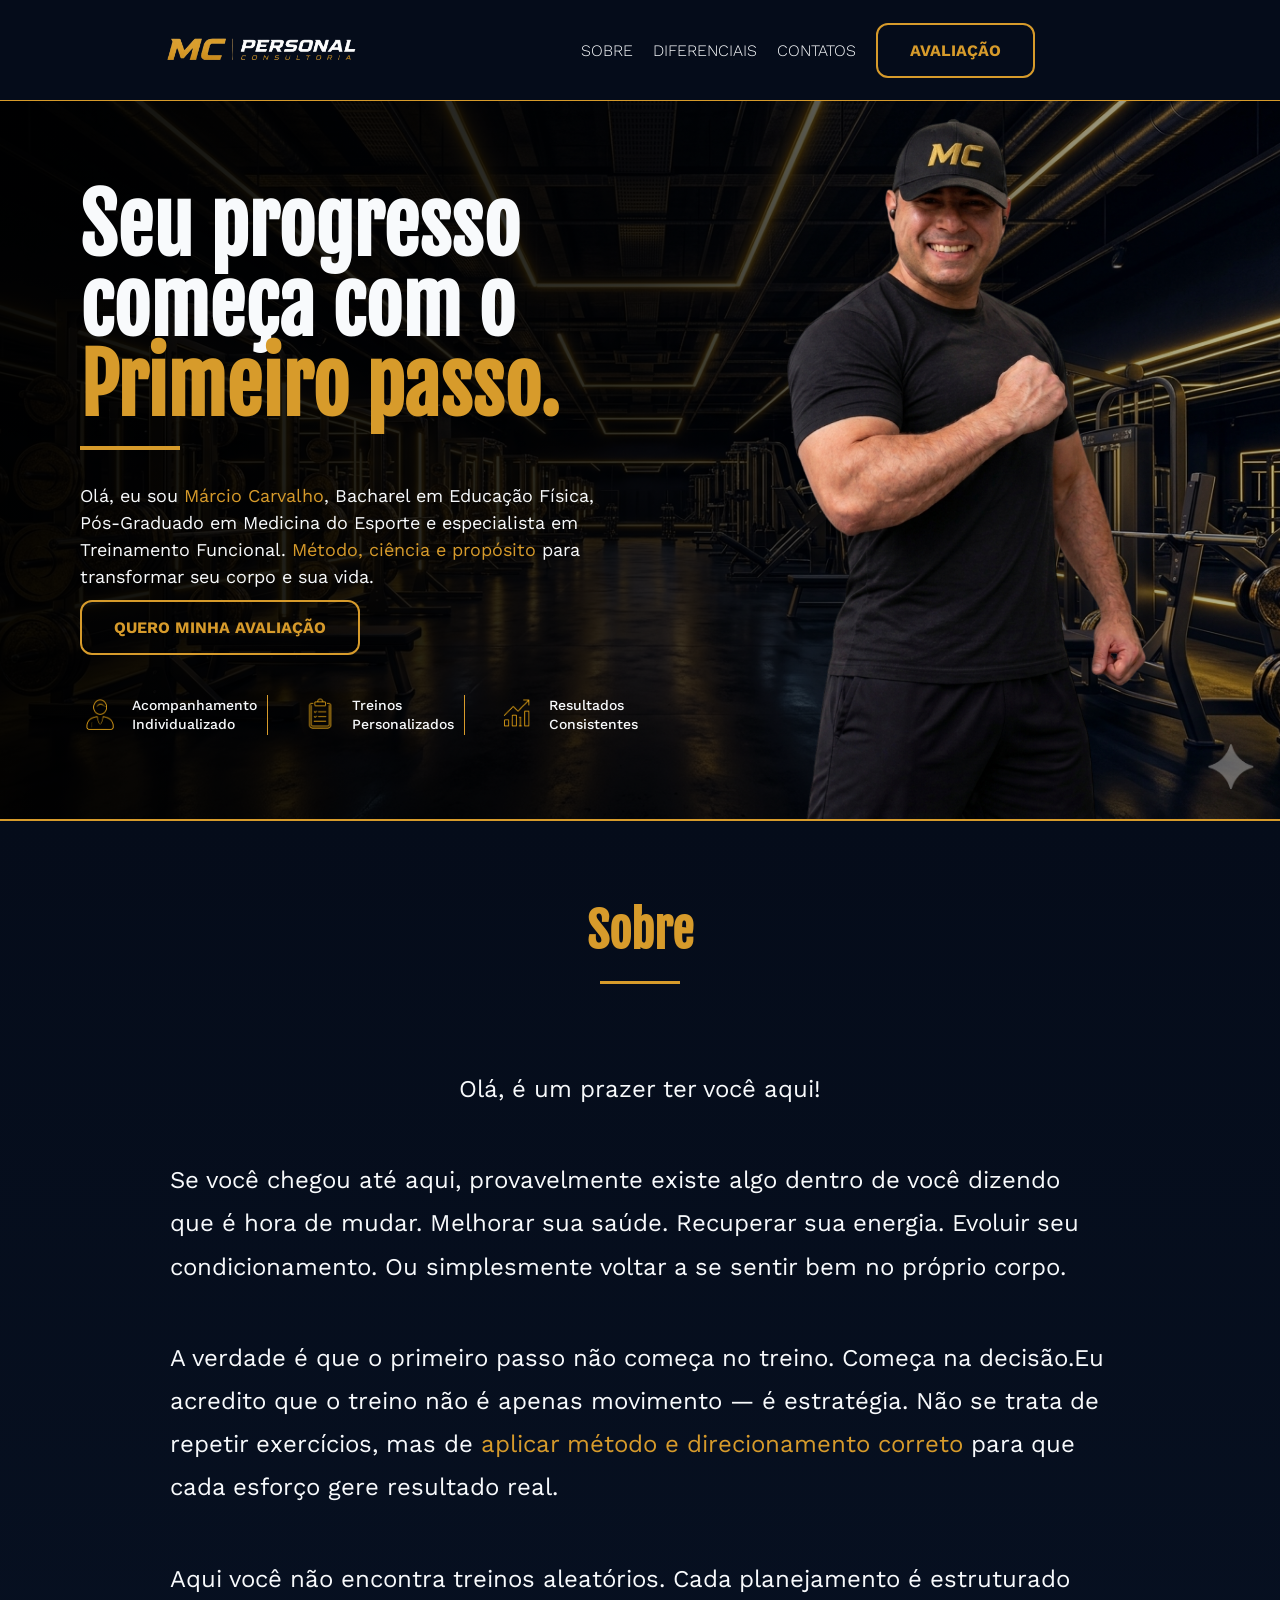
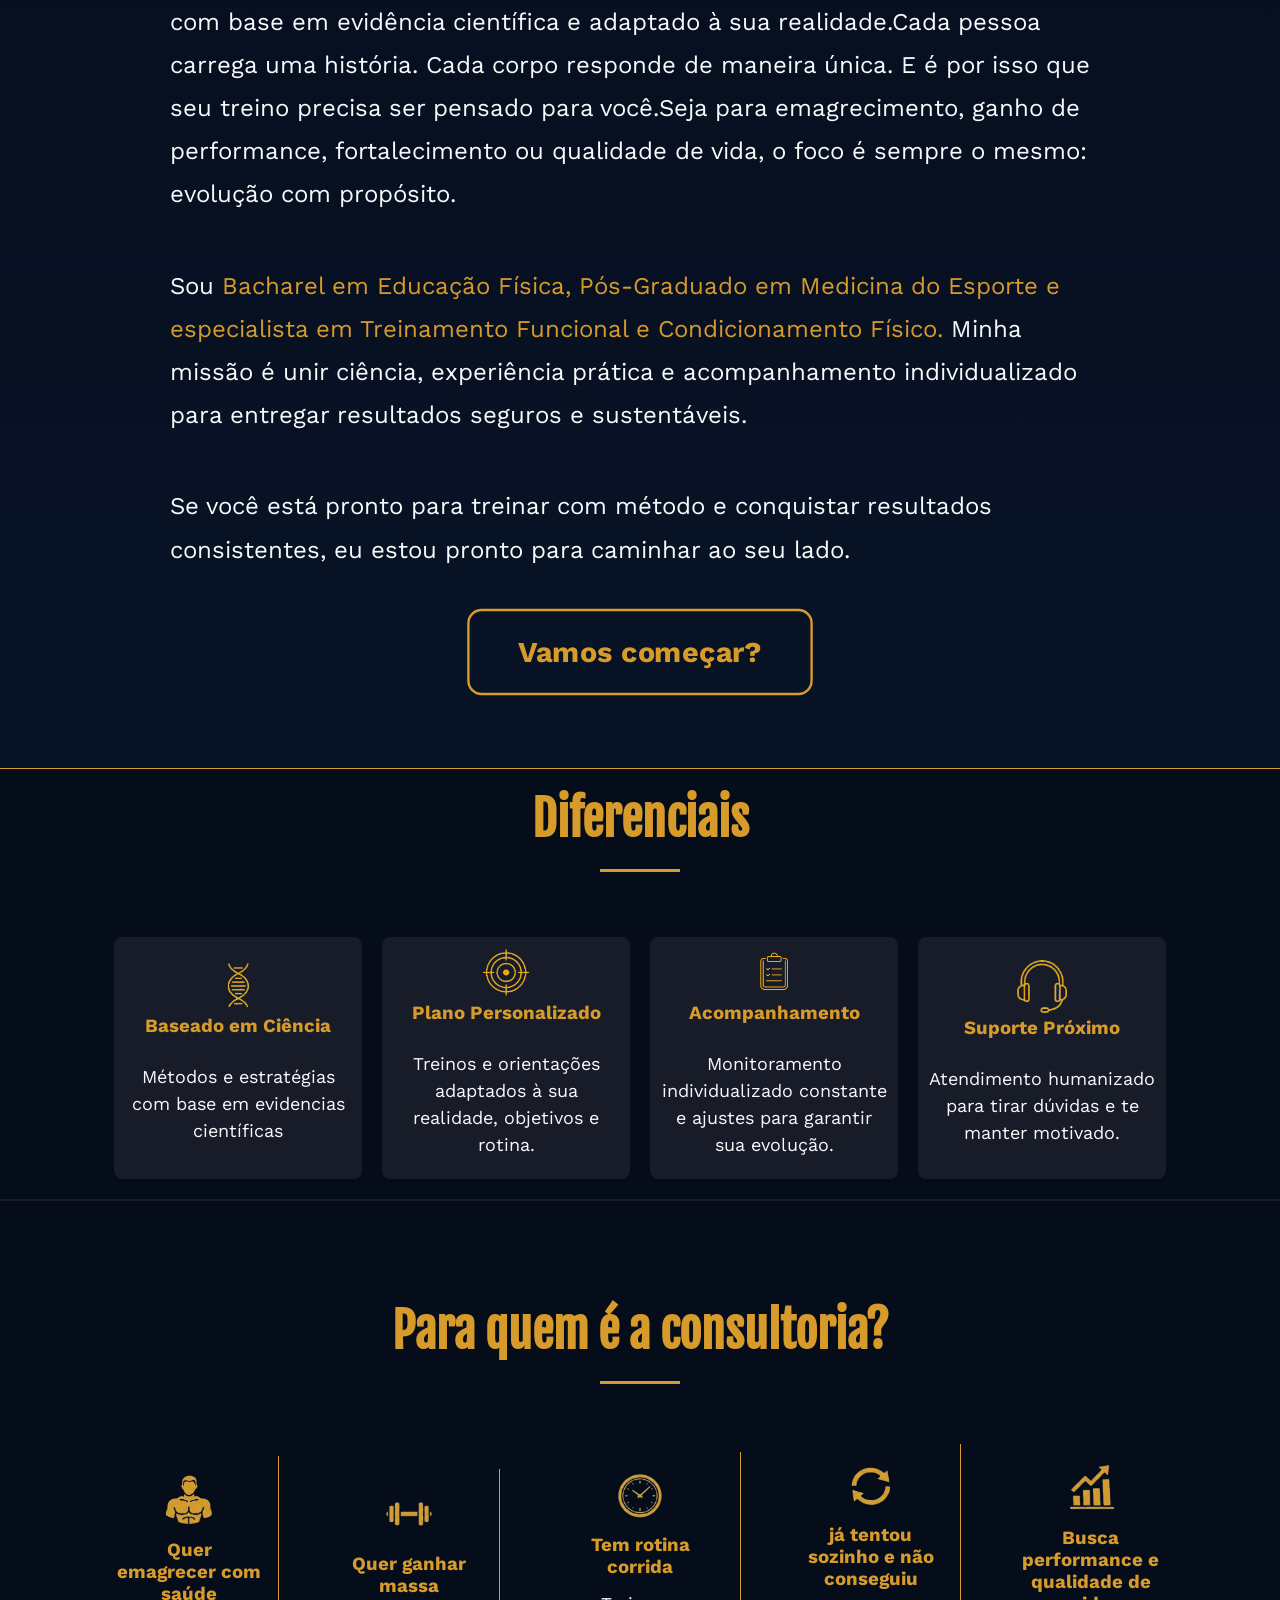
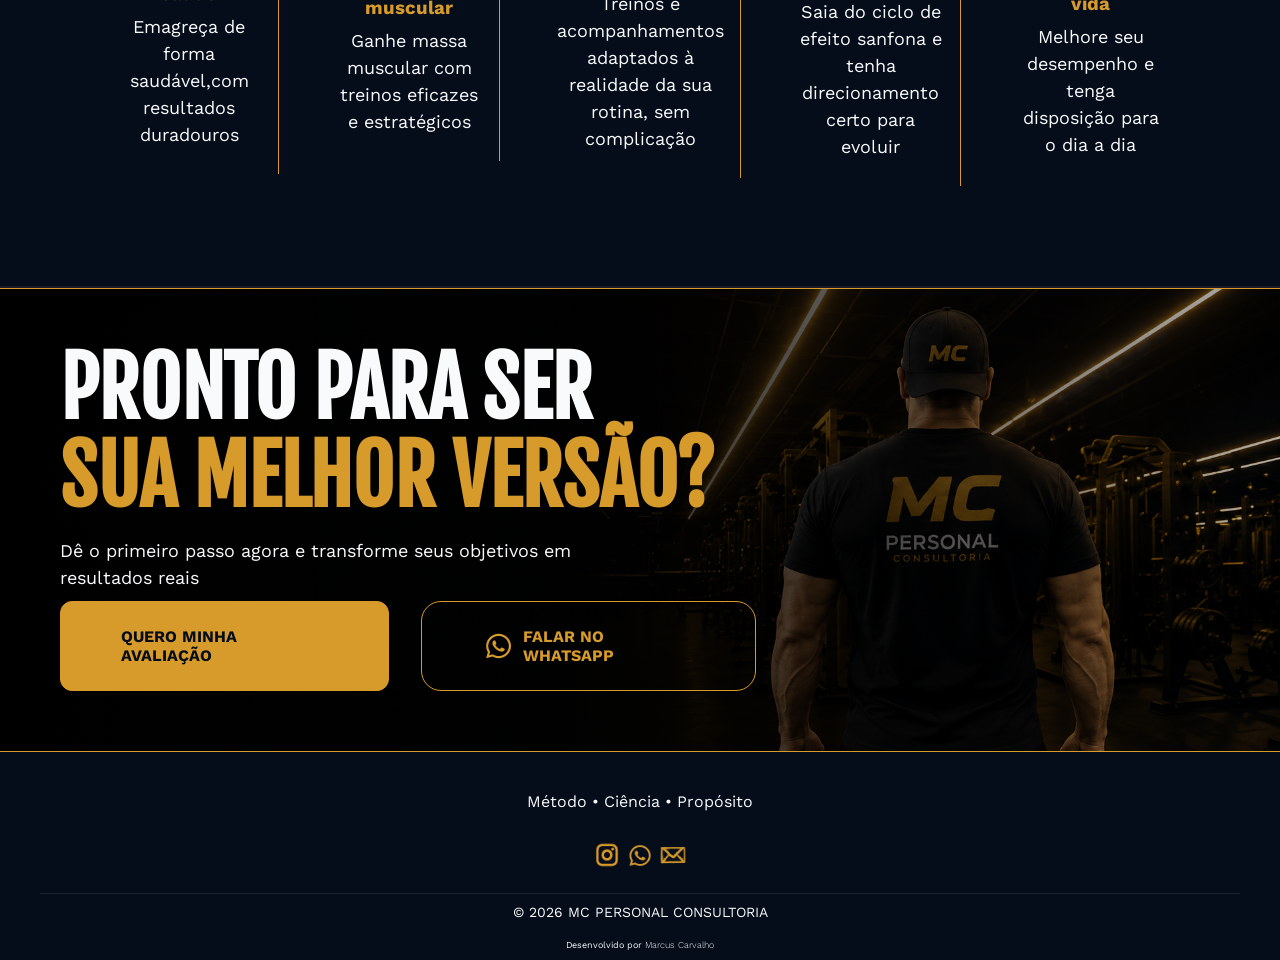
<file: index.html>
<!DOCTYPE html>
<html lang="pt-br">
    <head>
        <meta charset="UTF-8">
        <meta name="viewport" content="width=device-width, initial-scale=1.0">
        <meta name="description" content="Seu acompanhamento fitness personalizado. Venha conhecer nossos serviços e alcance seus objetivos com a MC Personal Consultoria.">
        <meta property="og:title" content="Site oficial - MC Personal Consultoria">
        <meta property="og:description" content="Seu acompanhamento fitness personalizado. Venha conhecer nossos serviços e alcance seus objetivos com a MC Personal Consultoria.">
        <meta property="og:image" content="assets/logo.png">

        <link rel="icon" href="assets/icon.png" type="image/x-icon">
        <link rel="stylesheet" href="css/index.css">
        <title>MC Personal Consultoria</title>
    </head>
    
    <body id="top">
        <header>
            <a href="#top" title="Voltar ao topo">
                <img src="assets/logo.png" alt="Logo da MC Personal Consultoria" class="logo">
            </a>
            <nav class="navbar">            
                <ul class="nav-links">
                    <li><a href="#sobre" title="Navegar ate seção sobre">SOBRE</a></li>
                    <li><a href="#diferencial" title="Navegar ate seção de diferenciais">DIFERENCIAIS</a></li>
                    <li><a href="#contatos" title="Navegar ate seção Contatos">CONTATOS</a></li>
                    <li><a class="cta-header" href="form.html" target="_blank" title="Vai até o formulário para avaliação ">AVALIAÇÃO</a> </li>
                </ul> 
                <button class="menu-toggle">
                    <img src="assets/menu.png" alt="menu" class="menu-hamburguer">
                </button>           
            </nav>
        </header>
        
        <main>
            
            <section id="hero" class="hero">
                <div class="hero-container">
                    <div class="hero-content">
                        <h1>Seu progresso começa com o <span class="destaque">Primeiro passo.</span></h1>
                        <span class="line"></span>
                        <p class="index-text">
                            Olá, eu sou <span class="destaque">Márcio Carvalho</span>, Bacharel em Educação Física, Pós-Graduado em Medicina do Esporte e especialista em Treinamento Funcional. <span class="destaque">Método, ciência e propósito</span> para transformar seu corpo e sua vida.
                        </p>
                        <a class="cta" href="form.html" target="_blank">QUERO MINHA AVALIAÇÃO</a> 
                        <div class="benefits">

                            <div class="benefit">
                                <img src="assets/individual.png" alt="Acompanhamento Individualizado">
                                <h3>Acompanhamento Individualizado</h3>
                            </div>

                            <div class="benefit">
                                <img src="assets/personalizado.png" alt="Treinos Personalizados">
                                <h3>Treinos Personalizados</h3>
                            </div>

                            <div class="benefit">
                                <img src="assets/Resultado.png" alt="Resultados Consistentes">
                            <h3>Resultados Consistentes</h3>
                            </div>

                        </div>
                    </div>
                    <div class="hero-image">
                        <img src="assets/personal.png" alt="Imagem de destaque do site">
                    </div>
                </div>    
            </section>
            
            <section id="sobre" class="about">
                <div class="about-container">
                    <h2>Sobre</h2>
                    <p class="index-text"> Olá, é um prazer ter você aqui! </p>
                    <p class="index-text">Se você chegou até aqui, provavelmente existe algo dentro de você dizendo que é hora de mudar. Melhorar sua saúde. Recuperar sua energia. Evoluir seu condicionamento. Ou simplesmente voltar a se sentir bem no próprio corpo.</p>
                    <p class="index-text">A verdade é que o primeiro passo não começa no treino. Começa na decisão.Eu acredito que o treino não é apenas movimento — é estratégia. Não se trata de repetir exercícios, mas de <span class="destaque">aplicar método e direcionamento correto</span> para que cada esforço gere resultado real.</p>
                    <p class="index-text">Aqui você não encontra treinos aleatórios. Cada planejamento é estruturado com base em evidência científica e adaptado à sua realidade.Cada pessoa carrega uma história. Cada corpo responde de maneira única. E é por isso que seu treino precisa ser pensado para você.Seja para emagrecimento, ganho de performance, fortalecimento ou qualidade de vida, o foco é sempre o mesmo: evolução com propósito.</p>
                    <p class="index-text">Sou <span class="destaque">Bacharel em Educação Física, Pós-Graduado em Medicina do Esporte e especialista em Treinamento Funcional e Condicionamento Físico.</span> Minha missão é unir ciência, experiência prática e acompanhamento individualizado para entregar resultados seguros e sustentáveis.</span></p>
                    <p class="index-text">Se você está pronto para treinar com método e conquistar resultados consistentes, eu estou pronto para caminhar ao seu lado.</p>
                </div>
                <div class="about-cta">
                    <a class="cta cta-about" href="form.html" target="_blank">Vamos começar?</a>
                </div>
            </section>
            <section id="diferencial" class="differential">
                <div class="differential-container">
                    <h2>Diferenciais</h2>
                    <div class="differential-grid">
                        <div class="differential-card">
                            <div class="differential-icons"> <img class="differential-img" src="assets/DNA.png"></div>
                            <h3>Baseado em Ciência</h3>
                            <p class="index-text">Métodos e estratégias com base em evidencias científicas</p>
                        </div>
                        <div class="differential-card">
                            <div class="differential-icons"> <img class="differential-img" src="assets/alvo.png"></div>
                            <h3>Plano Personalizado</h3>
                            <p class="index-text">Treinos e orientações adaptados à sua realidade, objetivos e rotina.</p>
                        </div>
                        <div class="differential-card">
                            <div class="differential-icons"> <img class="differential-img" src="assets/personalizado.png"></div>
                            <h3>Acompanhamento</h3>
                            <p class="index-text">Monitoramento individualizado constante e ajustes para garantir sua evolução.</p>
                        </div>
                        <div class="differential-card">
                            <div class="differential-icons"> <img class="differential-img" src="assets/headset.png"></div>
                            <h3>Suporte Próximo</h3>
                            <p class="index-text">Atendimento humanizado para tirar dúvidas e te manter motivado.</p>
                        </div>
                    </div>
                </div>
            </section>
            <section class="who">
                <div class="who-container">
                    <h2>Para quem é a consultoria?</h2>
                </div>
                <div class="who-grid">
                    <div class="who-cards">
                        <div class="who-icons"><img class="who-img" src="assets/trainer.png"></div>
                        <h3>Quer emagrecer com saúde</h3>
                        <p class="index-text">Emagreça de forma saudável,com resultados duradouros</p>
                    </div>
                    <div class="who-cards">
                        <div class="who-icons"><img class="who-img" src="assets/halter.png"></div>
                        <h3>Quer ganhar massa muscular</h3>
                        <p class="index-text">Ganhe massa muscular com treinos eficazes e estratégicos</p>
                    </div>
                    <div class="who-cards">
                        <div class="who-icons"><img class="who-img" src="assets/clocker.png"></div>
                        <h3>Tem rotina corrida</h3>
                        <p class="index-text">Treinos e acompanhamentos adaptados à realidade da sua rotina, sem complicação</p>
                    </div>
                    <div class="who-cards">
                        <div class="who-icons"><img class="who-img" src="assets/redoing.png"></div>
                        <h3>já tentou sozinho e não conseguiu</h3>
                        <p class="index-text">Saia do ciclo de efeito sanfona e tenha direcionamento certo para evoluir</p>
                    </div>
                    <div class="who-cards">
                        <div class="who-icons"><img class="who-img" src="assets/graph.png"></div>
                        <h3>Busca performance e qualidade de vida</h3>
                        <p class="index-text">Melhore seu desempenho e tenga disposição para o dia a dia</p>
                    </div>
                </div>

            </section>
            <section class="CTAfinal" id="contatos">
                <div class="CTAfinal-container">
                   <h3 class="ctafinal-title">PRONTO PARA SER <span class="destaque">SUA MELHOR VERSÃO?</span></h3>
                   <p class="index-text">Dê o primeiro passo agora e transforme seus objetivos em resultados reais</p> 
                   <div class="ctafinal-button">
                        <a class="principal-button" href="form.html">QUERO MINHA AVALIAÇÃO</a>
                        <a class="secondary-button" href="https://wa.me/556181482244"><img src="assets/whatsappOrange.png">FALAR NO WHATSAPP</a>
                   </div>
                </div>
            </section>
        </main>
        <footer>
            <div class="footer-container">
                    <p class="slogan">Método • Ciência • Propósito</p>
                    <div class="footer-social">

                        <a href="https://www.instagram.com/mcpersonalconsultoria/"><img class="footer-icons" src="assets/instagram-orange.png" alt="Instagram"></a>

                        <a href="https://wa.me/556181482244"><img class="footer-icons" src="assets/whatsappOrange.png" alt="WhatsApp"></a>

                        <a href="mailto:mcpersonalconsultoria@gmail.com"><img class="footer-icons" src="assets/emailOrange.png" alt="email"></a>
                    </div>
            </div>
            <p class="devby">© 2026 MC PERSONAL CONSULTORIA </p>
            <p class="dev">Desenvolvido por <a class = "linkdevby" href="https://www.instagram.com/carvalho0mrc/" target="_blank">Marcus Carvalho</a></p>
        </footer>
    </body>
</html>
</file>
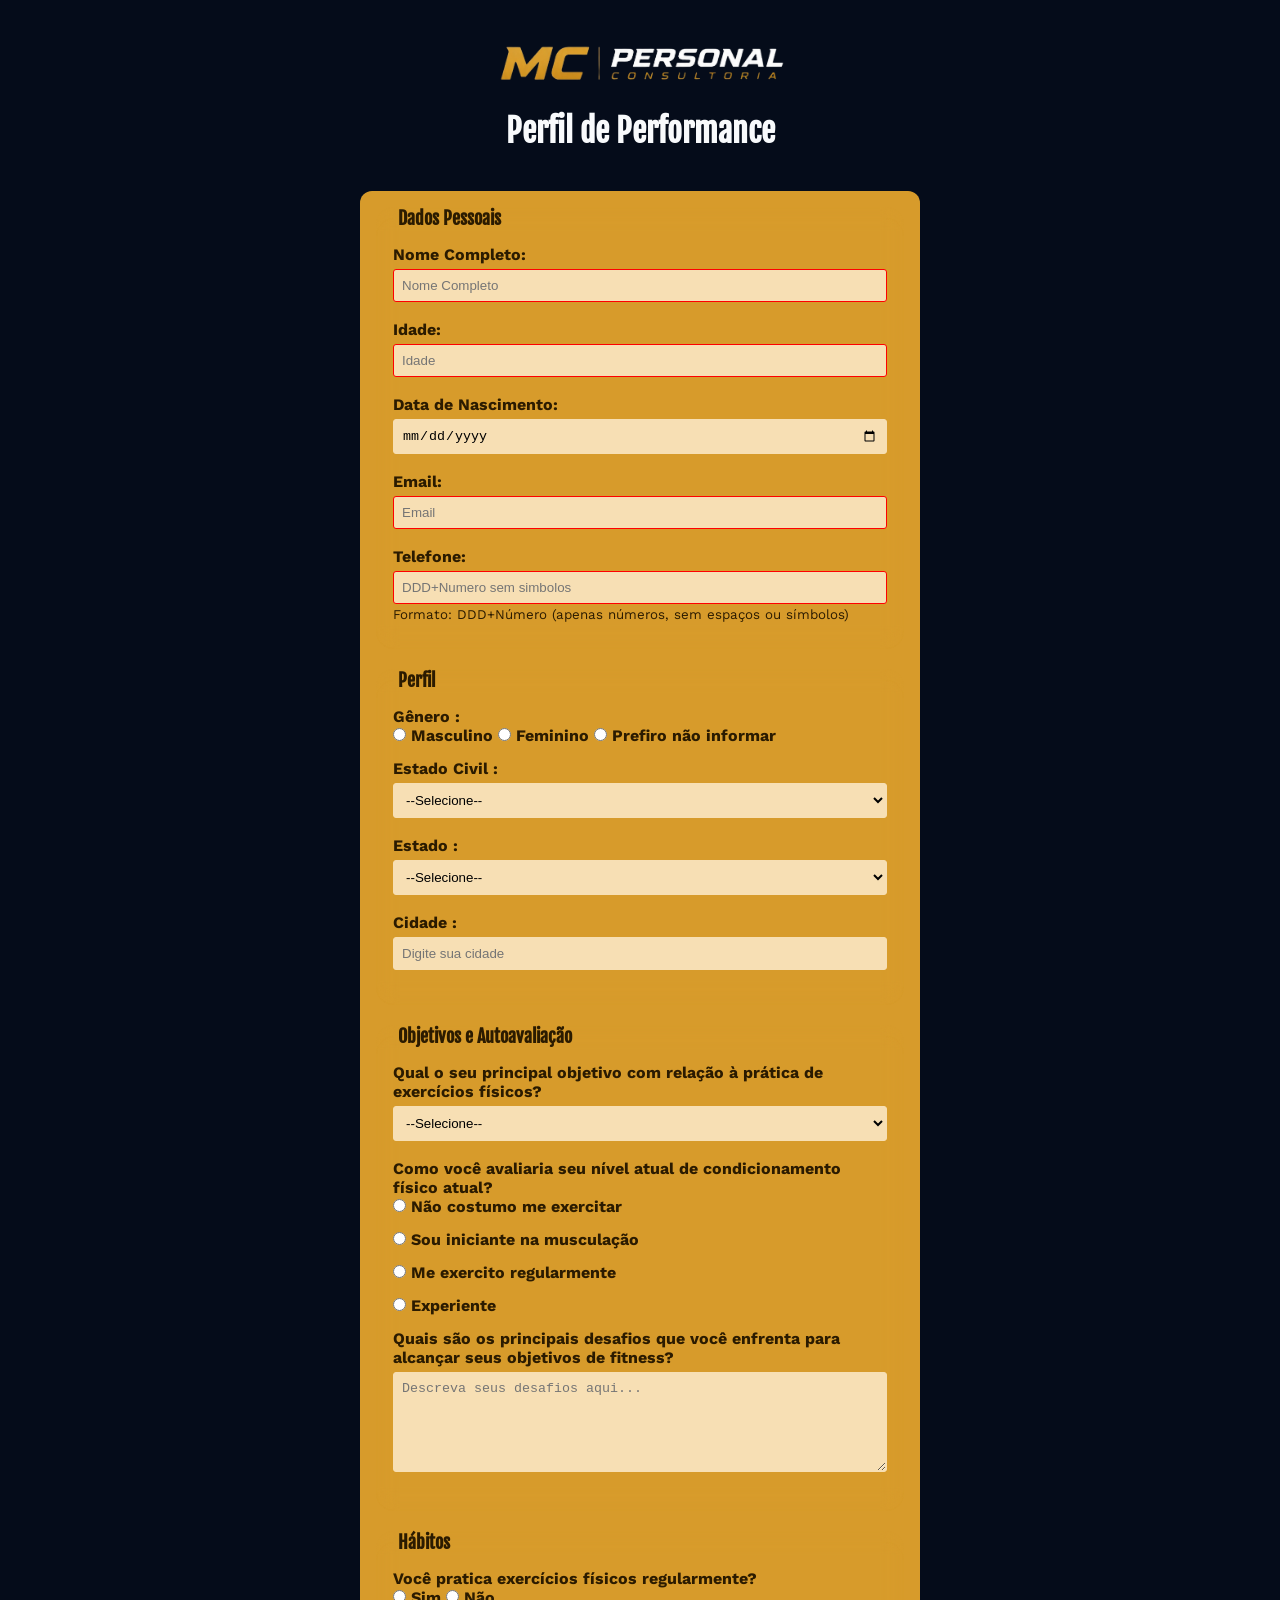
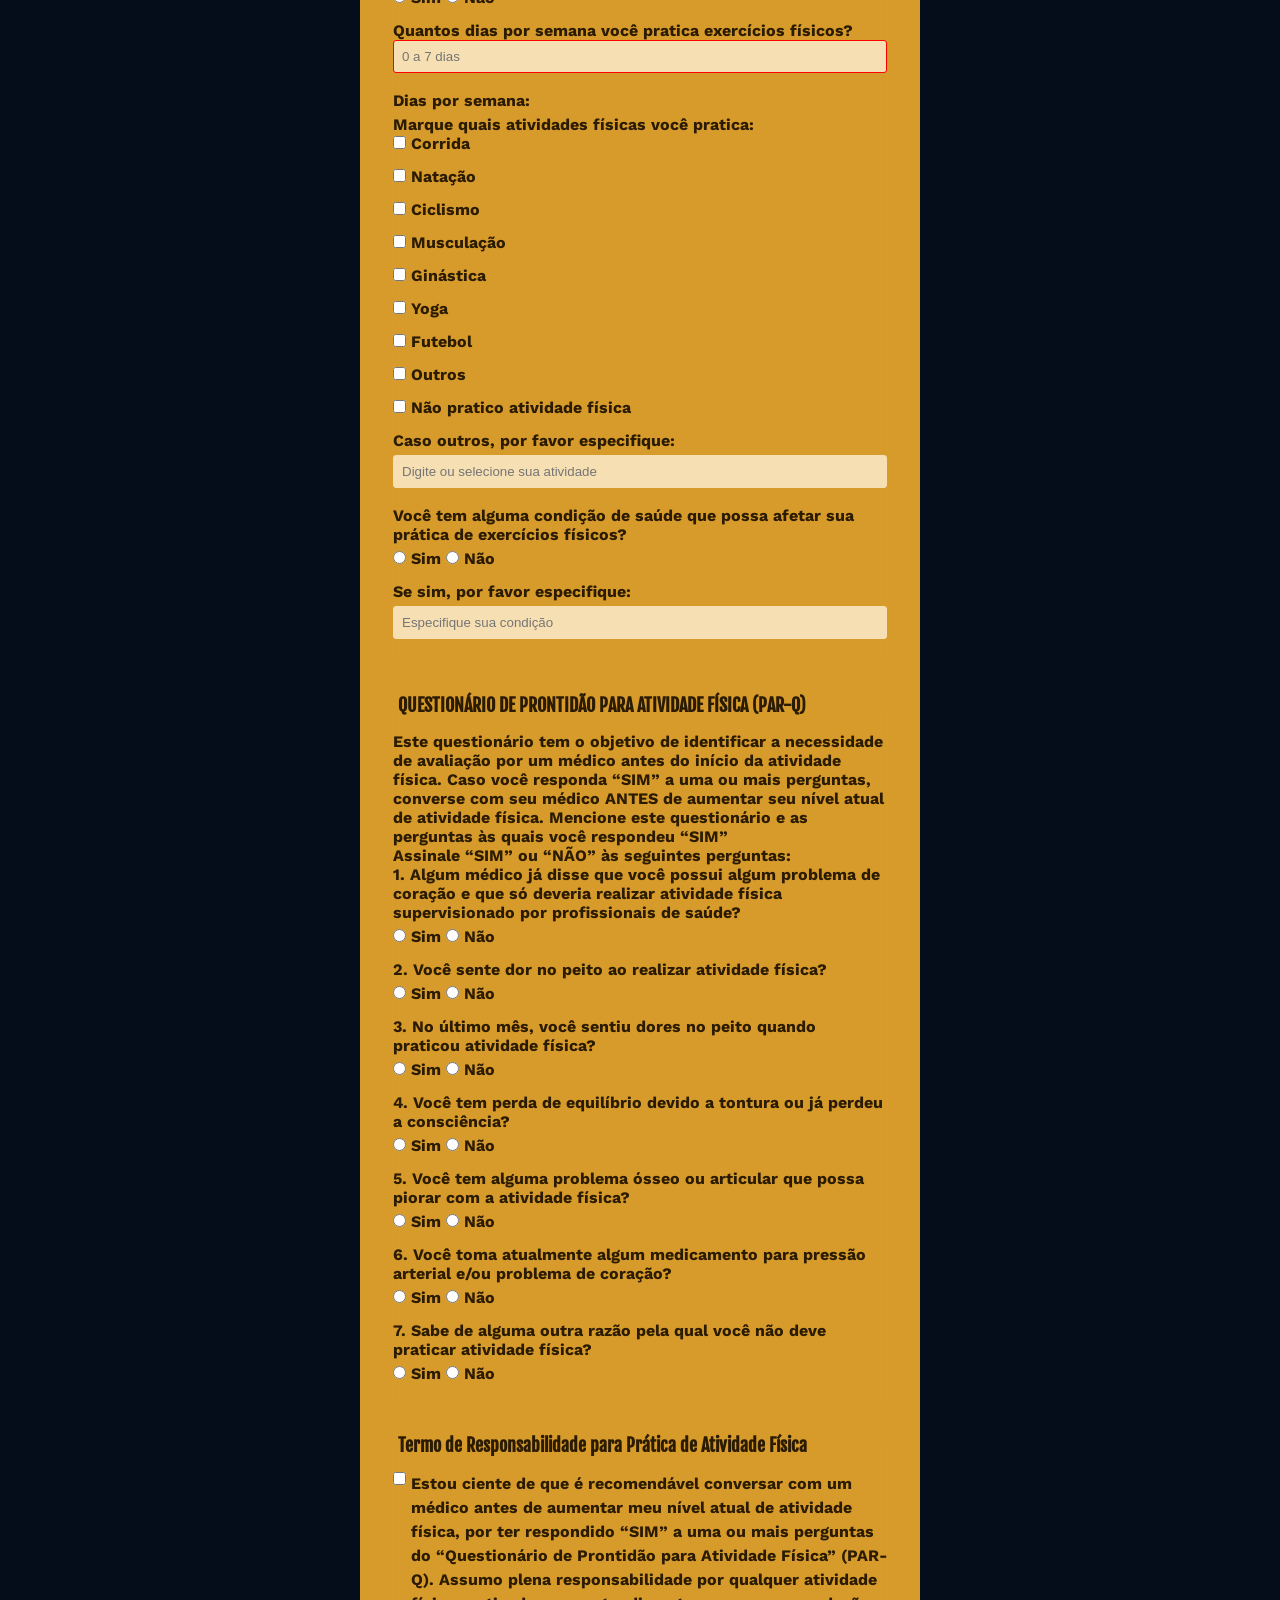
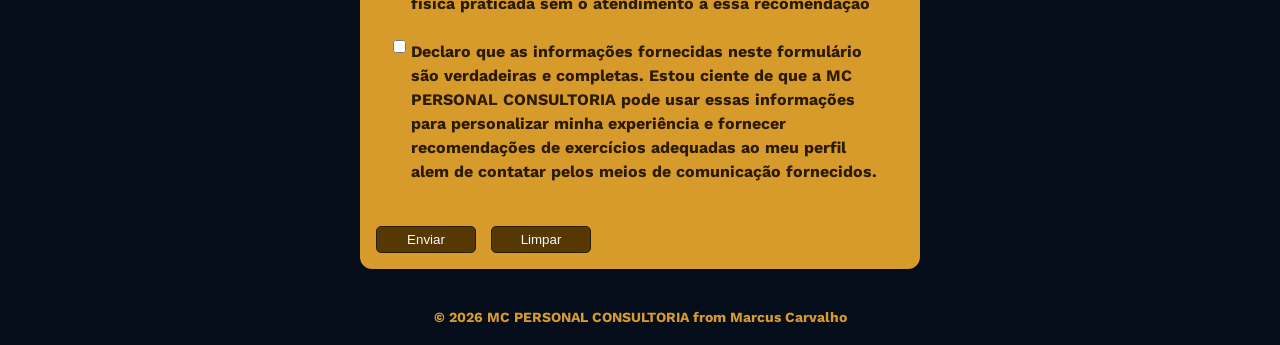
<file: form.html>
<!doctype html>
<html lang="pt-br">
  <head>
    <meta charset="UTF-8" />
    <meta name="viewport" content="width=device-width, initial-scale=1.0" />
    <meta
      name="description"
      content="Formulário de perfil de performance para personalização de treinos e acompanhamento de clientes da MC Personal Consultoria."
    />
    <meta
      property="og:title"
      content="Formulário de Perfil de Performance - MC Personal Consultoria"
    />
    <meta
      property="og:description"
      content="Preencha o formulário para receber recomendações de exercícios personalizadas e acompanhamento especializado."
    />
    <meta property="og:image" content="assets/logo.png" />

    <link rel="icon" href="assets/icon.png" type="image/x-icon" />
    <link rel="stylesheet" href="css/form.css" />
    <title>Formulário MCPC</title>
  </head>
  <body>
    <header>
      <img
        src="assets/logo.png"
        alt="Logo da MC Personal Consultoria"
        class="logo"
      />
      <h1>Perfil de Performance</h1>
    </header>
    <main>
      <form
        action="https://formsubmit.co/marcuscarvalho307@gmail.com"
        method="POST"
      >
        <!-- method get pega os dados e envia na URL. o methodo post envia os dados como um reader em requisição ao backend --><input
          type="hidden"
          name="_template"
          value="table"
        />
        <input type="hidden" name="_subject" value="Novo lead MC Personal" />
        <input type="hidden" name="_captcha" value="false" />
        <input
          type="hidden"
          name="_next"
          value="https://marcuscvl.github.io/Forms-de-pesquisa-mcpersonal/success.html"
        />
        <fieldset>
          <legend>Dados Pessoais</legend>
          <label for="name">Nome Completo:</label>
          <input
            id="name"
            type="text"
            name="Nome"
            placeholder="Nome Completo"
            required
          />

          <br />
          <label for="age">Idade:</label>
          <input
            id="age"
            type="number"
            name="Idade"
            placeholder="Idade"
            min="15"
            max="100"
            required
          />

          <br />
          <label for="birth">Data de Nascimento:</label>
          <input id="birth" type="date" name="Data-de-Nascimento" />

          <br />
          <label for="email">Email:</label>
          <input
            id="email"
            type="email"
            name="Email-usuario"
            placeholder="Email"
            required
          />

          <br />
          <label for="phoneNumber">Telefone:</label>
          <input
            id="phoneNumber"
            type="tel"
            name="Telefone"
            placeholder="DDD+Numero sem simbolos"
            pattern="[0-9]{11}"
            required
            aria-describedby="phonehelp"
          />
          <small id="phonehelp"
            >Formato: DDD+Número (apenas números, sem espaços ou
            símbolos)</small
          >
        </fieldset>
        <fieldset>
          <legend>Perfil</legend>
          <p>Gênero :</p>
          <input
            id="masc"
            type="radio"
            name="genero"
            value="masculino"
            required
          />
          <label for="masc">Masculino</label>

          <input id="fem" type="radio" name="genero" value="feminino" />
          <label for="fem">Feminino</label>

          <input
            id="notInformed"
            type="radio"
            name="genero"
            value="notInformed"
          />
          <label for="notInformed">Prefiro não informar</label>
          <br />

          <label for="status">Estado Civil :</label>
          <select id="status" name="estado-civil">
            <option value="null">--Selecione--</option>
            <option value="Casado">Casado</option>
            <option value="Solteiro">Solteiro</option>
            <option value="Divorciado">Divorciado</option>
            <option value="casado">União estavel</option>
          </select>

          <br />
          <label for="state">Estado :</label>

          <select id="state" name="estado-residencia" required>
            <option value="null">--Selecione--</option>
            <option value="acre">Acre</option>
            <option value="alagoas">Alagoas</option>
            <option value="amapa">Amapá</option>
            <option value="amazonas">Amazonas</option>
            <option value="bahia">Bahia</option>
            <option value="ceara">Ceará</option>
            <option value="distrito-federal">Distrito Federal</option>
            <option value="espirito-santo">Espírito Santo</option>
            <option value="goias">Goiás</option>
            <option value="maranha">Maranhão</option>
            <option value="mato-grosso">Mato Grosso</option>
            <option value="mato-grosso-do-sul">Mato Grosso do Sul</option>
            <option value="minas-gerais">Minas Gerais</option>
            <option value="para">Pará</option>
            <option value="paraiba">Paraíba</option>
            <option value="parana">Paraná</option>
            <option value="pernambuco">Pernambuco</option>
            <option value="piaui">Piauí</option>
            <option value="rio-de-janeiro">Rio de Janeiro</option>
            <option value="rio-grande-do-norte">Rio Grande do Norte</option>
            <option value="rio-grande-do-sul">Rio Grande do Sul</option>
            <option value="rondonia">Rondônia</option>
            <option value="roraima">Roraima</option>
            <option value="santa-catarina">Santa Catarina</option>
            <option value="sao-paulo">São Paulo</option>
            <option value="sergipe">Sergipe</option>
            <option value="tocantins">Tocantins</option>
          </select>
          <br /><label for="city">Cidade :</label>
          <input
            id="city"
            type="text"
            name="cidade"
            placeholder="Digite sua cidade"
          />
        </fieldset>

        <fieldset>
          <legend>Objetivos e Autoavaliação</legend>
          <label for="fitnessgoal"
            >Qual o seu principal objetivo com relação à prática de exercícios
            físicos?</label
          >
          <select id="fitnessgoal" name="objetivo">
            <option value="null">--Selecione--</option>
            <option value="perda-peso">Perda de peso</option>
            <option value="ganho-muscular">Ganho muscular</option>
            <option value="melhora-saude">Melhora da saúde geral</option>
            <option value="aumento-resistencia">
              Aumento da resistência física
            </option>
            <option value="manutencao">Manter meu peso atual</option>
          </select>
          <br />

          <p>
            Como você avaliaria seu nível atual de condicionamento físico atual?
          </p>
          <input
            id="condition"
            type="radio"
            name="Nivel-de-treinamento"
            value="nao-pratico"
            required
          />
          <label for="condition">Não costumo me exercitar</label>
          <br />
          <input
            id="condition2"
            type="radio"
            name="Nivel-de-treinamento"
            value="iniciante"
          />
          <label for="condition2">Sou iniciante na musculação</label>
          <br />
          <input
            id="condition3"
            type="radio"
            name="Nivel-de-treinamento"
            value="intermediario"
          />
          <label for="condition3">Me exercito regularmente</label>
          <br />
          <input
            id="condition4"
            type="radio"
            name="Nivel-de-treinamento"
            value="experiente"
          />
          <label for="condition4">Experiente</label>
          <br />
          <label for="challenges"
            >Quais são os principais desafios que você enfrenta para alcançar
            seus objetivos de fitness?</label
          ><br />
          <textarea
            id="challenges"
            name="Dificuldades"
            rows="4"
            cols="50"
            placeholder="Descreva seus desafios aqui..."
          ></textarea>
        </fieldset>
        <fieldset>
          <legend>Hábitos</legend>

          <p>Você pratica exercícios físicos regularmente?</p>
          <input
            id="exerciseYes"
            type="radio"
            name="habito-de-exercicio"
            value="sim"
          />
          <label for="exerciseYes">Sim</label>
          <input
            id="exerciseNo"
            type="radio"
            name="habito-de-exercicio"
            value="nao"
          />
          <label for="exerciseNo">Não</label><br />
          <p>Quantos dias por semana você pratica exercícios físicos?</p>

          <input
            id="frequencia"
            type="number"
            name="frequencia"
            min="0"
            max="7"
            placeholder="0 a 7 dias"
            required
          />
          <label for="frequencia">Dias por semana:</label>

          <p>Marque quais atividades físicas você pratica:</p>
          <input
            id="corrida"
            type="checkbox"
            name="atividades"
            value="corrida"
          />
          <label for="corrida">Corrida</label>
          <br />
          <input
            id="natacao"
            type="checkbox"
            name="atividades"
            value="natacao"
          />
          <label for="natacao">Natação</label>
          <br />
          <input
            id="ciclismo"
            type="checkbox"
            name="atividades"
            value="ciclismo"
          />
          <label for="ciclismo">Ciclismo</label>
          <br />
          <input
            id="musculacao"
            type="checkbox"
            name="atividades"
            value="musculacao"
          />
          <label for="musculacao">Musculação</label>
          <br />
          <input
            id="ginastica"
            type="checkbox"
            name="atividades"
            value="ginastica"
          />
          <label for="ginastica">Ginástica</label>
          <br />
          <input id="yoga" type="checkbox" name="atividades" value="yoga" />
          <label for="yoga">Yoga</label>
          <br />
          <input
            id="futebol"
            type="checkbox"
            name="atividades"
            value="futebol"
          />
          <label for="futebol">Futebol</label>
          <br />
          <input id="outros" type="checkbox" name="atividades" value="outros" />
          <label for="outros">Outros</label><br />
          <input id="none" type="checkbox" name="atividades" value="none" />
          <label for="none">Não pratico atividade física</label><br />

          <label for="otherexercise">Caso outros, por favor especifique:</label>

          <input
            list="exerciseOptions"
            id="otherexercise"
            name="Outras-atividades"
            type="text"
            placeholder="Digite ou selecione sua atividade"
          />
          <datalist id="exerciseOptions">
            <option value="exercicio-funcional">Exercício Funcional</option>
            <option value="cardio">Cardio</option>
            <option value="pilates">Pilates</option>
            <option value="esporte-alternativo">Esporte Alternativo</option>
            <option value="artes-marciais">Artes Marciais</option>
          </datalist>
          <br />
          <label for="healthCondition"
            >Você tem alguma condição de saúde que possa afetar sua prática de
            exercícios físicos?</label
          ><br />
          <input
            id="healthCondition"
            type="radio"
            name="Condicao-Saude"
            value="sim"
            required
          />
          <label for="healthCondition">Sim</label>
          <input
            id="healthConditionNo"
            type="radio"
            name="Condicao-Saude"
            value="nao"
          />
          <label for="healthConditionNo">Não</label>
          <br />
          <label for="healthDetails">Se sim, por favor especifique:</label>
          <input
            id="healthDetails"
            type="text"
            name="detalhes-condicao-saude"
            placeholder="Especifique sua condição"
          />
        </fieldset>
        <fieldset>
          <legend>
            QUESTIONÁRIO DE PRONTIDÃO PARA ATIVIDADE FÍSICA (PAR-Q)
          </legend>
          <p>
            Este questionário tem o objetivo de identificar a necessidade de
            avaliação por um médico antes do início da atividade física. Caso
            você responda “SIM” a uma ou mais perguntas, converse com seu médico
            ANTES de aumentar seu nível atual de atividade física. Mencione este
            questionário e as perguntas às quais você respondeu “SIM”
          </p>
          <p>Assinale “SIM” ou “NÃO” às seguintes perguntas:</p>
          <label for="q1"
            >1. Algum médico já disse que você possui algum problema de coração
            e que só deveria realizar atividade física supervisionado por
            profissionais de saúde?</label
          ><br />
          <input id="q1" type="radio" name="parq1" value="sim" required />
          <label for="q1">Sim</label>
          <input id="q1no" type="radio" name="parq1" value="nao" />
          <label for="q1no">Não</label><br />

          <label for="q2"
            >2. Você sente dor no peito ao realizar atividade física?</label
          ><br />
          <input id="q2" type="radio" name="parq2" value="sim" required />
          <label for="q2">Sim</label>
          <input id="q2no" type="radio" name="parq2" value="nao" />
          <label for="q2no">Não</label><br />

          <label for="q3"
            >3. No último mês, você sentiu dores no peito quando praticou
            atividade física?</label
          ><br />
          <input id="q3" type="radio" name="parq3" value="sim" required />
          <label for="q3">Sim</label>
          <input id="q3no" type="radio" name="parq3" value="nao" />
          <label for="q3no">Não</label><br />

          <label for="q4"
            >4. Você tem perda de equilíbrio devido a tontura ou já perdeu a
            consciência?</label
          ><br />
          <input id="q4" type="radio" name="parq4" value="sim" required />
          <label for="q4">Sim</label>
          <input id="q4no" type="radio" name="parq4" value="nao" />
          <label for="q4no">Não</label><br />

          <label for="q5"
            >5. Você tem alguma problema ósseo ou articular que possa piorar com
            a atividade física?</label
          ><br />
          <input id="q5" type="radio" name="parq5" value="sim" required />
          <label for="q5">Sim</label>
          <input id="q5no" type="radio" name="parq5" value="nao" />
          <label for="q5no">Não</label><br />

          <label for="q6"
            >6. Você toma atualmente algum medicamento para pressão arterial
            e/ou problema de coração?</label
          ><br />
          <input id="q6" type="radio" name="parq6" value="sim" required />
          <label for="q6">Sim</label>
          <input id="q6no" type="radio" name="parq6" value="nao" />
          <label for="q6no">Não</label><br />

          <label for="q7"
            >7. Sabe de alguma outra razão pela qual você não deve praticar
            atividade física?</label
          ><br />
          <input id="q7" type="radio" name="parq7" value="sim" required />
          <label for="q7">Sim</label>
          <input id="q7no" type="radio" name="parq7" value="nao" />
          <label for="q7no">Não</label><br />
        </fieldset>
        <fieldset>
          <legend>
            Termo de Responsabilidade para Prática de Atividade Física
          </legend>

          <label class="checkbox-label" for="userLgpdTerm">
            <input
              id="userLgpdTerm"
              type="checkbox"
              name="userLgpd"
              value="Accepted"
              required
            />
            <strong
              >Estou ciente de que é recomendável conversar com um médico antes
              de aumentar meu nível atual de atividade física, por ter
              respondido “SIM” a uma ou mais perguntas do “Questionário de
              Prontidão para Atividade Física” (PAR-Q). Assumo plena
              responsabilidade por qualquer atividade física praticada sem o
              atendimento a essa recomendação</strong
            >
          </label>
          <br />

          <label class="checkbox-label" for="userTerms">
            <input
              id="userTerms"
              type="checkbox"
              name="userTerms"
              value="Accepted"
              required
            />
            <strong
              >Declaro que as informações fornecidas neste formulário são
              verdadeiras e completas. Estou ciente de que a MC PERSONAL
              CONSULTORIA pode usar essas informações para personalizar minha
              experiência e fornecer recomendações de exercícios adequadas ao
              meu perfil alem de contatar pelos meios de comunicação
              fornecidos.</strong
            >
          </label>
        </fieldset>

        <button type="submit" aria-label="Enviar formulário">Enviar</button>
        <button type="reset" aria-label="Limpar formulário">Limpar</button>
      </form>
    </main>
    <footer>
      <p class="devby">
        © 2026 MC PERSONAL CONSULTORIA from
        <a
          class="linkdevby"
          href="https://www.instagram.com/marcuscrvl/"
          target="_blank"
          >Marcus Carvalho</a
        >
      </p>
    </footer>
  </body>
</html>
</file>
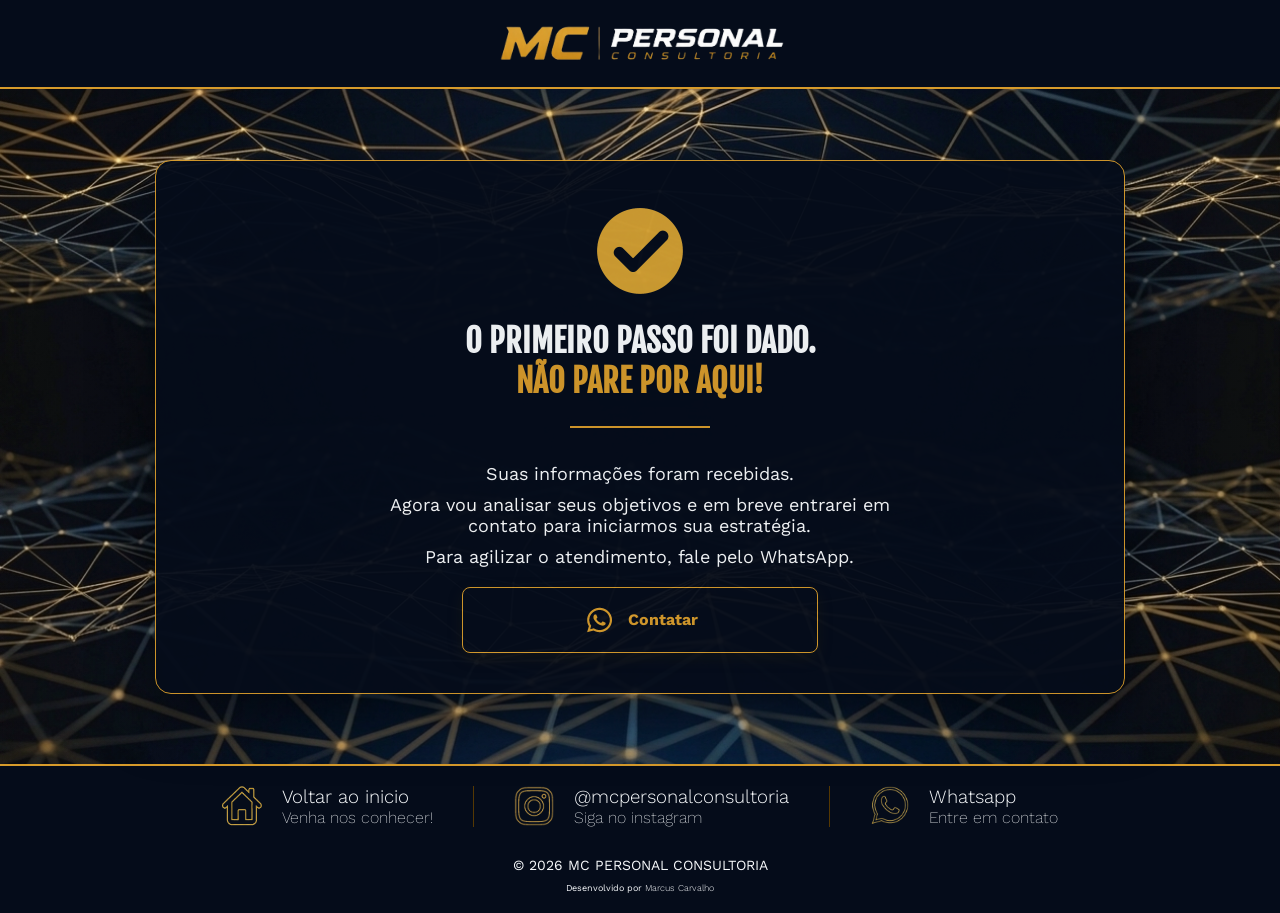
<file: success.html>
<!doctype html>
<html lang="pt-br">
  <head>
    <meta charset="UTF-8" />
    <meta name="viewport" content="width=device-width, initial-scale=1.0" />
    <link rel="icon" href="assets/icon.png" type="image/x-icon" />
    <link rel="stylesheet" href="css/success.css" />
    <title>Formulário MCPC</title>
  </head>
  <body>
    <div class="success-page">
      <header class="success-header">
        <img
          src="assets/logo.png"
          alt="Logo da MC Personal Consultoria"
          class="logo-success-page"
        />
      </header>
      <main>
        <div class="success-card">
          <img
            src="assets/success-icon.png"
            alt="Ícone de sucesso"
            class="success-icon"
          />
          <h1 class="success-title" role="alert">
            O PRIMEIRO PASSO FOI DADO.
            <span>NÃO PARE POR AQUI!</span>
          </h1>
          <div class="divider"></div>
          <p class="success-message">Suas informações foram recebidas.</p>
          <p class="success-message">
            Agora vou analisar seus objetivos e em breve entrarei em contato
            para iniciarmos sua estratégia.
          </p>
          <p class="success-message">
            Para agilizar o atendimento, fale pelo WhatsApp.
          </p>
          <a
            class="whatsapp-success"
            href="https://wa.me/556181482244"
            target="_blank"
          >
            <img
              src="assets/whatsappOrange.png"
              alt="Ícone do WhatsApp"
              class="link-icon"
            />Contatar</a
          >
        </div>
      </main>

      <footer>
        <div class="footer-links">
          <a class="footer-item" href="index.html">
            <img class="footer-img" src="assets/homePremium.png" />
            <div class="footer-text">
              <h3>Voltar ao inicio</h3>
              <p class="item-text">Venha nos conhecer!</p>
            </div>
          </a>
          <a
            class="footer-item"
            href="https://www.instagram.com/mcpersonalconsultoria/"
          >
            <img class="footer-img" src="assets/instagramPremium.png" />
            <div class="footer-text">
              <h3>@mcpersonalconsultoria</h3>
              <p class="item-text">Siga no instagram</p>
            </div>
          </a>
          <a
            class="footer-item"
            href="https://wa.me/556181482244?text=Olá!%20Já%20preenchi%20meu%20formulário!"
          >
            <img class="footer-img" src="assets/whatsappPremium.png" />
            <div class="footer-text">
              <h3>Whatsapp</h3>
              <p class="item-text">Entre em contato</p>
            </div>
          </a>
        </div>
        <p class="devby">© 2026 MC PERSONAL CONSULTORIA</p>
        <p class="dev">
          Desenvolvido por
          <a
            class="linkdevby"
            href="https://www.instagram.com/carvalho0mrc/"
            target="_blank"
            >Marcus Carvalho</a
          >
        </p>
      </footer>
    </div>
  </body>
</html>
</file>
<file: css/index.css>
@import url("https://fonts.googleapis.com/css2?family=Fjalla+One&family=Work+Sans:ital,wght@0,100..900;1,100..900&display=swap");

:root {
  /* Cores */
  --primary-color: #050c1a;
  --secondary-color: #d79b2b;
  --tertiary-color: #f7dfb4;
  --accent-color: #553802;
  --light-color: #f8fafc;
  --alternate-color: #2b1b00;
  --cards-color: #171c28;

  /* Tipografia */
  --title-font: "Fjalla One", sans-serif;
  --secondary-font: "Work Sans", sans-serif;
  /*medidas*/
  --nav-height: 5rem;
  --header-height: 6.25rem;
}
* {
  box-sizing: border-box;
  margin: 0;
  padding: 0;
}
html {
  scroll-behavior: smooth;
}
section[id] {
  scroll-margin-top: var(--header-height);
}
body {
  font-family: var(--secondary-font);
  background-color: var(--primary-color);
  color: var(--alternate-color);
}

header {
  width: 100%;
  display: flex;
  background-color: var(--primary-color);
  position: fixed;
  top: 0;
  left: 0;
  z-index: 1000;
  width: 100%;
  height: var(--header-height);
  padding: 1.5rem 1.5rem 1.5rem 10rem;
}
nav {
  max-width: 87.5rem;
  margin: 0 auto;
  padding: 1.25rem 3.75rem;
  display: flex;
  justify-content: end;
  align-items: center;
  gap: 1rem;
}
main {
  padding-top: var(--header-height);
}
a {
  color: var(--light-color);
  text-decoration: none;
  font-weight: 300;
}
.nav-links {
  display: flex;
  gap: 1.25rem;
  align-items: center;
  list-style: none;
}
.menu-toggle {
  display: none;
  background: transparent;
  border: none;
  cursor: pointer;
}

.logo {
  width: 12.5rem;
  height: auto;
  margin-top: 0.625rem;
  margin-bottom: 0.625rem;
}

.hero {
  height: 80vh;
  width: 100%;
  position: relative;
  overflow: hidden;
  border-top: 1px solid var(--secondary-color);
  border-bottom: 1px solid var(--secondary-color);
  display: flex;
  justify-content: space-between;
  align-items: center;

  background:
    linear-gradient(
      90deg,
      rgba(0, 0, 0, 0.95),
      rgba(0, 0, 0, 0.8),
      rgba(0, 0, 0, 0.25)
    ),
    url("../assets/academia.png");
  background-size: cover;
  background-position: center;
}
.hero-container {
  max-width: 87.5rem;
  width: 100%;
  margin: 0 auto;
  padding: 0 5rem;
  display: flex;
  align-items: center;
  gap: 2.5rem;
}
.hero-content {
  flex: 1;
  max-width: 40.625rem;
  position: relative;
  z-index: 2;
}
.hero-content h1,
.hero-content p {
  width: 100%;
}
.hero-content h1,
.CTAfinal h3 {
  font-size: 5rem;
  line-height: 1;
  font-family: var(--title-font);
  color: var(--light-color);
  margin-bottom: 1.25rem;
}
.hero-image {
  flex: 1;
  display: flex;
  justify-content: center;
  align-items: center;
  position: relative;
  z-index: 2;
}
.hero-image img {
  width: auto;
  max-height: 80vh;

  display: block;
}

.index-text {
  color: var(--light-color);
  font-size: 1.125rem;
  line-height: 1.5;
  max-width: 37.5rem;
}
.destaque {
  color: var(--secondary-color);
}
.cta,
.cta-header {
  display: inline-flex;
  align-items: center;
  gap: 1rem;

  padding: 1rem 2rem;

  border: 2px solid var(--secondary-color);
  border-radius: 12px;

  color: var(--secondary-color);
  text-decoration: none;
  font-weight: bold;
  font-size: 1rem;

  transition: all 0.3s ease;
}
.cta:hover,
.cta-header:hover {
  background-color: var(--secondary-color);
  color: var(--light-color);
  transform: translateY(-3px);
}
h1,
h2 {
  font-family: var(--title-font);
  color: var(--light-color);
  margin-bottom: 1.25rem;
}
p {
  margin-bottom: 0.625rem;
}
.line {
  display: block;

  width: 6.25rem;
  height: 0.25rem;

  background: var(--secondary-color);

  margin-bottom: 2rem;
}
.benefits {
  display: flex;
  gap: 2rem;
  margin-top: 2.5rem;
}
.benefit {
  flex: 1;
  display: flex;
  align-items: center;
  gap: 0.75rem;
  max-width: 18.75rem;
}
.benefit:not(:last-child) {
  border-right: 1px solid var(--secondary-color);
  padding-right: 0.625rem;
}

.benefit img {
  width: 2.5rem;
  height: 2.5rem;
}
.benefit h3 {
  font-size: 0.875rem;
  color: var(--light-color);
  line-height: 1.3;
  font-weight: 500;
}

.about {
  width: 100%;
  text-align: center;
  padding: 5rem 3.75rem;
  border-top: 1px solid var(--secondary-color);
  border-bottom: 1px solid var(--secondary-color);
  background: linear-gradient(180deg, #050c1a 0%, #081326 100%);
}
.about-container {
  display: flex;
  flex-direction: column;
  gap: 1.5rem;
  max-width: 68.75rem;
  margin: 0 auto;
  padding: 0 5rem;
}
.about-content {
  max-width: 75rem;
  margin: 0 auto;
}
.about h2,
.differential h2,
.who h2 {
  font-size: 3rem;
  color: var(--secondary-color);
  text-align: center;
  margin-bottom: 3.75rem;
}
.about h2::after,
.differential h2::after,
.who h2::after {
  content: "";
  margin: 0 auto 2rem auto;
  display: block;
  width: 5rem;
  height: 0.1875rem;
  background: var(--secondary-color);
  margin: 1.25rem auto 0;
}
.about p {
  font-size: 1.5rem;
  line-height: 1.8;
  margin: 0 auto 1.5rem auto;
  text-align: left;
  max-width: 62.5rem;
}
.about-cta {
  margin-top: 1.25rem;
}
.cta-about {
  padding: 1.25rem 2.5rem;
  font-size: 1.5rem;
  transform: scale(1.2);
}
.differential,
.who {
  padding: 1.25rem;
  border-bottom: 2px solid var(--cards-color);
}
.differential-grid {
  display: flex;
  flex-direction: row;
  justify-content: center;
  gap: 1.25rem;
}
.differential-card {
  background-color: var(--cards-color);
  padding: 0.625rem;
  max-width: 20%;
  display: flex;
  flex-direction: column;
  justify-content: center;
  align-items: center;
  text-align: center;
  border: 1px solid var(--cards-color);
  border-radius: 0.5rem;
  margin-top: 0.3125rem;
}
.differential-card h3,
.who-cards h3 {
  color: var(--secondary-color);
  min-height: 3rem;
}
.differential-img,
.who-img {
  margin-top: auto;
  width: 3.125rem;
}
.who {
  display: flex;
  flex-direction: column;
  align-items: center;
  padding: 6.25rem 2.5rem;
}
.who-grid {
  display: flex;
  flex-direction: row;
  justify-content: center;
  align-items: center;
  gap: 1.5625rem;
  max-width: 90%;
}
.who-cards {
  display: flex;
  flex-direction: column;
  flex: 1;
  align-items: center;
  text-align: center;
  padding: 1rem;
  gap: 0.5rem;
}
.who-cards:not(:last-child) {
  border-right: 1px solid var(--secondary-color);
  margin-right: 1rem;
}
.CTAfinal {
  padding: 3.75rem;
  background-image:
    linear-gradient(
      90deg,
      rgba(0, 0, 0, 0.95),
      rgba(0, 0, 0, 0.8),
      rgba(0, 0, 0, 0.3)
    ),
    url(../assets/option1.png);

  background-size: cover;
  background-position: right top;
  background-repeat: no-repeat;
  border-top: 1px solid var(--secondary-color);
  border-bottom: 1px solid var(--secondary-color);
}
.CTAfinal-container {
  width: 60%;
  gap: 1.25rem;
}
.ctafinal-title span {
  display: block;
  margin-top: 0.5rem;
}
.ctafinal-button {
  width: 100%;
  gap: 2rem;
  display: flex;
}
.principal-button {
  display: flex;
  align-items: center;
  border: 1px solid var(--secondary-color);
  background-color: var(--secondary-color);
  border-radius: 12px;
  color: var(--primary-color);
  padding: 1.5625rem 3.75rem;
  font-weight: bold;
  font-family: var(--secondary-font);
  transition: all ease 0.3s;
}
.secondary-button {
  display: flex;
  justify-content: center;
  align-items: center;
  gap: 0.5rem;
  border: 1px solid var(--secondary-color);
  border-radius: 1.25rem;
  color: var(--secondary-color);
  padding: 1.5625rem 3.75rem;
  font-weight: bold;
  font-family: var(--secondary-font);
  transition: all ease 0.3s;
}
.principal-button:hover {
  background-color: var(--accent-color);
  border: 1px solid var(--accent-color);
  color: var(--light-color);
  transform: scale(1.1);
}
.secondary-button:hover {
  background-color: rgba(101, 99, 99, 0.25);
  color: var(--light-color);
  transform: scale(1.1);
}
.footer-container {
  width: 100%;
  display: flex;
  flex-direction: column;
  gap: 1.25rem;
}
.slogan {
  color: var(--light-color);
}
.footer-icons {
  width: 1.75rem;
  transition: all ease 0.3s;
}
.footer-icons:hover {
  transform: scale(1.2);
}
.devby {
  font-family: var(--secondary-font);
  color: var(--light-color);
  margin-top: 1.25rem;
  font-size: 0.875rem;
  border-top: 1px solid rgba(101, 99, 99, 0.25);
  padding-top: 0.625rem;
}
.dev {
  font-family: var(--secondary-font);
  color: var(--light-color);

  font-size: 0.5625rem;
  padding-top: 0.625rem;
}
.linkdevby {
  color: var(--light-color);
  text-decoration: none;
  font-weight: 300;
}
.linkdevby:hover {
  color: var(--secondary-color);
  transition: color 0.3s ease;
}
footer {
  text-align: center;
  padding: 2.5rem 2.5rem 0 2.5rem;
  bottom: 0.625rem;
}
</file>
<file: css/form.css>
@import url("https://fonts.googleapis.com/css2?family=Fjalla+One&family=Work+Sans:ital,wght@0,100..900;1,100..900&display=swap");

:root {
  /* Cores */
  --primary-color: #050c1a;
  --secondary-color: #d79b2b;
  --tertiary-color: #f7dfb4;
  --accent-color: #553802;
  --light-color: #f8fafc;
  --alternate-color: #2b1b00;

  /* Tipografia */
  --title-font: "Fjalla One", sans-serif;
  --secondary-font: "Work Sans", sans-serif;
}
* {
  box-sizing: border-box;
  margin: 0;
  padding: 0;
}

body {
  font-family: var(--secondary-font);
  background-color: var(--primary-color);
  color: var(--alternate-color);
  margin: 0;
  padding: 1.25rem;
  align-items: center;
  display: flex;
  flex-direction: column;
  width: 100%;
  max-width: 37.5rem;
  margin: 0 auto;
}
header {
  text-align: center;
  margin-bottom: 1.25rem;
}

.logo {
  width: 18.75rem;
  height: auto;
  margin-top: 1.25rem;
  margin-bottom: 1.25rem;
}
h1 {
  font-family: var(--title-font);
  color: var(--light-color);
  margin-bottom: 1.25rem;
}
p {
  font-weight: bold;
}

form {
  background-color: var(--secondary-color);
  padding: 1rem;
  border-radius: 0.75rem;
}
fieldset {
  padding: 1rem;
  border: 1px solid rgba(215, 155, 43, 0.2);
  border-radius: 1.125rem;
  backdrop-filter: blur(10px);
  margin-bottom: 1.25rem;
}
legend {
  font-weight: bold;
  font-size: 1.125rem;
  font-family: var(--title-font);
  padding: 0 0.3125rem;
}
label {
  display: inline-block;
  margin-bottom: 0.3125rem;
  font-weight: bold;
}
input[type="tel"],
input[type="file"] {
  margin-bottom: 0px;
}
small {
  display: inline-block;
  margin-bottom: 0.625rem;
}

.checkbox-label {
  display: flex;
  align-items: flex-start;
  gap: 0.3125rem;
  line-height: 1.5;
}

input,
select,
textarea {
  width: 100%;
  padding: 0.5rem;
  margin-bottom: 1.125rem;
  border: 1px solid var(--tertiary-color);
  border-radius: 3px;
  background-color: var(--tertiary-color);
  cursor: pointer;
}
textarea {
  min-height: 6.25rem;
}
input[type="checkbox"],
input[type="radio"] {
  width: auto;
}
input:invalid,
select:invalid,
textarea:invalid {
  border-color: red;
}
button {
  width: 6.25rem;
  background-color: var(--accent-color);
  color: var(--light-color);
  border: 1px solid var(--alternate-color);
  border-radius: 0.3125rem;
  cursor: pointer;
  margin-right: 0.625rem;
  padding: 0.3125rem;
}
button[type="submit"]:hover {
  background-color: green;
  transition: background-color 0.3s ease;
}
button[type="reset"]:hover {
  background-color: red;
  transition: background-color 0.3s ease;
}
.devby {
  font-family: var(--secondary-font);
  color: var(--secondary-color);
  margin-top: 1.25rem;
  font-size: 0.875rem;
}
.linkdevby {
  color: var(--secondary-color);
  text-decoration: none;
}
.linkdevby:hover {
  color: var(--accent-color);
  transition: color 1.3s ease;
}
footer {
  margin-top: 1.25rem;
  text-align: center;

  bottom: 1.25rem;
}
</file>
<file: css/success.css>
@import url("https://fonts.googleapis.com/css2?family=Fjalla+One&family=Work+Sans:ital,wght@0,100..900;1,100..900&display=swap");

:root {
  /* Cores */
  --primary-color: #050c1a;
  --secondary-color: #d79b2b;
  --tertiary-color: #f7dfb4;
  --accent-color: #553802;
  --light-color: #f8fafc;
  --alternate-color: #2b1b00;
  --dark-color: rgba(255, 255, 255, 0.02);

  /* Tipografia */
  --title-font: "Fjalla One", sans-serif;
  --secondary-font: "Work Sans", sans-serif;
}
* {
  box-sizing: border-box;
  margin: 0;
  padding: 0;
}
.success-page {
  background-color: var(--primary-color);
  min-height: 100vh;
  color: var(--light-color);
  font-family: var(--secondary-font);
}

.logo-success-page {
  width: 18.75rem;
  height: auto;
  margin-top: 1.25rem;
  margin-bottom: 1.25rem;
}
.success-header {
  display: flex;
  justify-content: center;
  border-bottom: 2px solid var(--secondary-color);
}
main {
  min-height: 75vh;

  display: flex;
  justify-content: center;
  align-items: center;

  padding: 1.875rem 1.25rem;

  position: relative;

  background: url("../assets/bgimg.png");
  background-size: cover;
  background-position: center;
}
main::before {
  content: "";

  position: absolute;

  inset: 0;

  background: linear-gradient(
    90deg,
    rgba(215, 155, 43, 0.05),
    transparent 25%,
    transparent 75%,
    rgba(215, 155, 43, 0.05)
  );

  pointer-events: none;
}

.success-card {
  background-color: var(--primary-color);

  opacity: 0.95;
  max-width: 60.625rem;
  width: 100%;
  padding: 2.5rem;
  margin: 0.625rem auto;
  border: 1px solid var(--secondary-color);
  border-radius: 16px;
  text-align: center;
  display: flex;
  flex-direction: column;
  align-items: center;
  box-shadow: 0 1.25rem 3.75rem rgba(0, 0, 0, 0.5);
  position: relative;
  z-index: 1;
}
.success-icon {
  width: 6.25rem;
}

.whatsapp-success {
  margin-top: 1.25rem;
  display: flex;
  align-items: center;
  justify-content: center;
  gap: 0.75rem;
  padding: 1rem 2.1875rem;
  width: 40%;
  background: var(--primary-color);
  color: var(--secondary-color);
  text-decoration: none;
  font-weight: 700;
  border: 1px solid var(--secondary-color);
  border-radius: 8px;
  transition: 0.3s;
  box-shadow: 0 0.3125rem 1rem rgba(87, 62, 9, 0.15);
}
.whatsapp-success:hover {
  background: var(--dark-color);
  color: var(--light-color);
}
.success-title {
  color: var(--light-color);
  font-family: var(--title-font);
  text-align: center;
  margin-top: 1.25rem;
}
.success-title span {
  display: block;
  color: var(--secondary-color);
}
.divider {
  width: 8.75rem;

  height: 0.125rem;

  background: var(--secondary-color);

  margin: 1.5625rem auto;
}
.success-message {
  color: var(--light-color);
  text-align: center;
  margin-top: 0.625rem;
  font-size: 1.125rem;
  width: 60%;
}

.devby {
  font-family: var(--secondary-font);
  color: var(--light-color);
  margin-top: 1.875rem;
  font-size: 0.875rem;
}
.dev {
  font-family: var(--secondary-font);
  color: var(--light-color);

  font-size: 0.5625rem;
  padding-top: 0.625rem;
}
.linkdevby {
  color: var(--light-color);
  text-decoration: none;
  font-weight: 300;
}
.linkdevby:hover {
  color: var(--secondary-color);
  transition: color 0.3s ease;
}
footer {
  border-top: 2px solid var(--secondary-color);
  padding: 1.25rem;
  text-align: center;
  justify-content: center;
  bottom: 1.25rem;
}
h3 {
  font-weight: 300;
}
.item-text {
  font-weight: 200;
}
.footer-links {
  display: flex;
  flex-direction: row;
  justify-content: center;
  gap: 2.5rem;
}
.footer-item:not(:last-child) {
  border-right: 1px solid var(--accent-color);
  padding-right: 2.5rem;
}
.footer-item {
  display: flex;
  gap: 1.25rem;
  text-decoration: none;
  text-align: left;
  color: var(--light-color);
  transition: all 0.3s ease;
}
.footer-item:hover {
  transform: scale(1.025);
  color: var(--secondary-color);
}
.footer-img {
  max-width: 2.5rem;
  max-height: 2.5rem;
}
</file>
